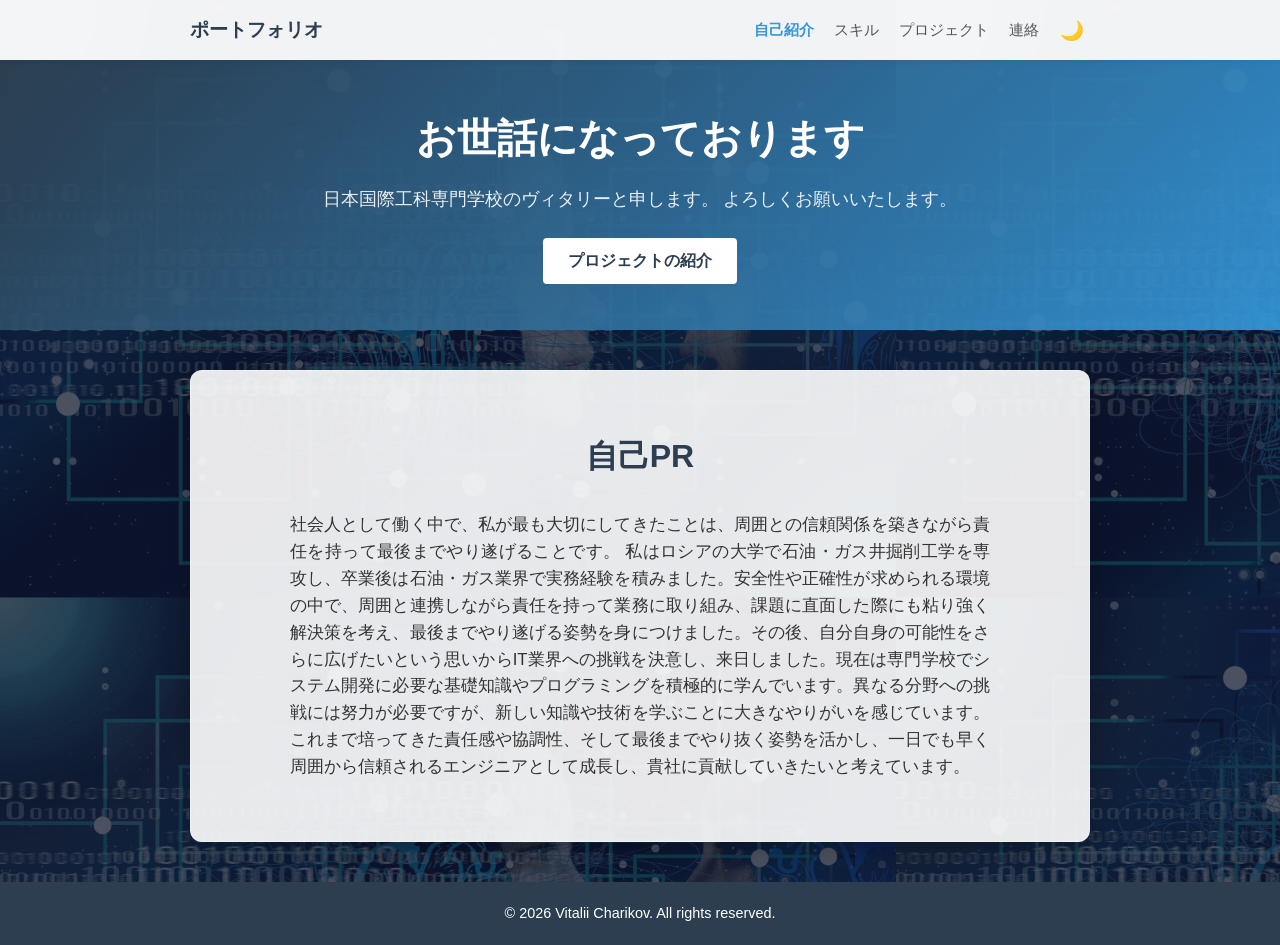
<file: index.html>
﻿<!DOCTYPE html>
<html lang="ja">
<head>
    <meta charset="UTF-8">
    <meta name="viewport" content="width=device-width, initial-scale=1.0">
    <title>Portfolio | 自己PR</title>
    <link rel="stylesheet" href="mystyle.css">
</head>

    <body class="page-index">
    <header class="header">
        <div class="container nav-container">
            <a href="index.html" class="logo">ポートフォリオ</a>
            <div class="nav-right" style="display: flex; align-items: center; gap: 15px;">
            <nav class="nav" id="nav-menu">
                <ul class="nav-list">
                    <li><a href="index.html" class="active">自己紹介</a></li>
                    <li><a href="skills.html">スキル</a></li>
                    <li><a href="projects.html">プロジェクト</a></li>
                    <li><a href="contact.html">連絡</a></li>
                </ul>
            </nav>
                <button id="theme-toggle" class="theme-btn" title="テーマを切り替える">🌙</button>
                <button class="burger" id="burger-btn" aria-label="メニュー">
                    <span></span>
                    <span></span>
                    <span></span>
                    </button>
                </div>
</div>
    </header>

    <section class="hero">
        <div class="container hero-content">
            <h1>お世話になっております</h1>
            <p>日本国際工科専門学校のヴィタリーと申します。
            よろしくお願いいたします。</p>
            <a href="projects.html" class="btn">プロジェクトの紹介</a>
        </div>
    </section>

    <main class="container">
        <section class="section">
            <h2>自己PR</h2>
            <p class="about-text">
                社会人として働く中で、私が最も大切にしてきたことは、周囲との信頼関係を築きながら責任を持って最後までやり遂げることです。
                
                私はロシアの大学で石油・ガス井掘削工学を専攻し、卒業後は石油・ガス業界で実務経験を積みました。安全性や正確性が求められる環境の中で、周囲と連携しながら責任を持って業務に取り組み、課題に直面した際にも粘り強く解決策を考え、最後までやり遂げる姿勢を身につけました。その後、自分自身の可能性をさらに広げたいという思いからIT業界への挑戦を決意し、来日しました。現在は専門学校でシステム開発に必要な基礎知識やプログラミングを積極的に学んでいます。異なる分野への挑戦には努力が必要ですが、新しい知識や技術を学ぶことに大きなやりがいを感じています。これまで培ってきた責任感や協調性、そして最後までやり抜く姿勢を活かし、一日でも早く周囲から信頼されるエンジニアとして成長し、貴社に貢献していきたいと考えています。
            </p>
        </section>
    </main>

    <footer class="footer">
        <div class="container">
            <p>&copy; 2026 Vitalii Charikov. All rights reserved.</p>
        </div>
    </footer>
    <script>
        document.addEventListener("DOMContentLoaded", () => {
            const themeToggle = document.getElementById("theme-toggle");
            const body = document.body;

            
            if (localStorage.getItem("theme") === "dark") {
                body.classList.add("dark-theme");
                if (themeToggle) themeToggle.textContent = "☀️";
            }

           
            if (themeToggle) {
                themeToggle.addEventListener("click", () => {
                    body.classList.toggle("dark-theme");

                    if (body.classList.contains("dark-theme")) {
                        localStorage.setItem("theme", "dark");
                        themeToggle.textContent = "☀️";
                    } else {
                        localStorage.setItem("theme", "light");
                        themeToggle.textContent = "🌙";
                    }
                });
            }
        });
    </script> 
    <script>
        document.addEventListener("DOMContentLoaded", () => {
            const burgerBtn = document.getElementById("burger-btn");
            const navMenu = document.getElementById("nav-menu");

            if (burgerBtn && navMenu) {
                
                burgerBtn.addEventListener("click", () => {
                    burgerBtn.classList.toggle("active");
                    navMenu.classList.toggle("active");
                });

               
                const navLinks = navMenu.querySelectorAll("a");
                navLinks.forEach(link => {
                    link.addEventListener("click", () => {
                        burgerBtn.classList.remove("active");
                        navMenu.classList.remove("active");
                    });
                });
            }
        });
    </script>
</body>
</html>
</file>
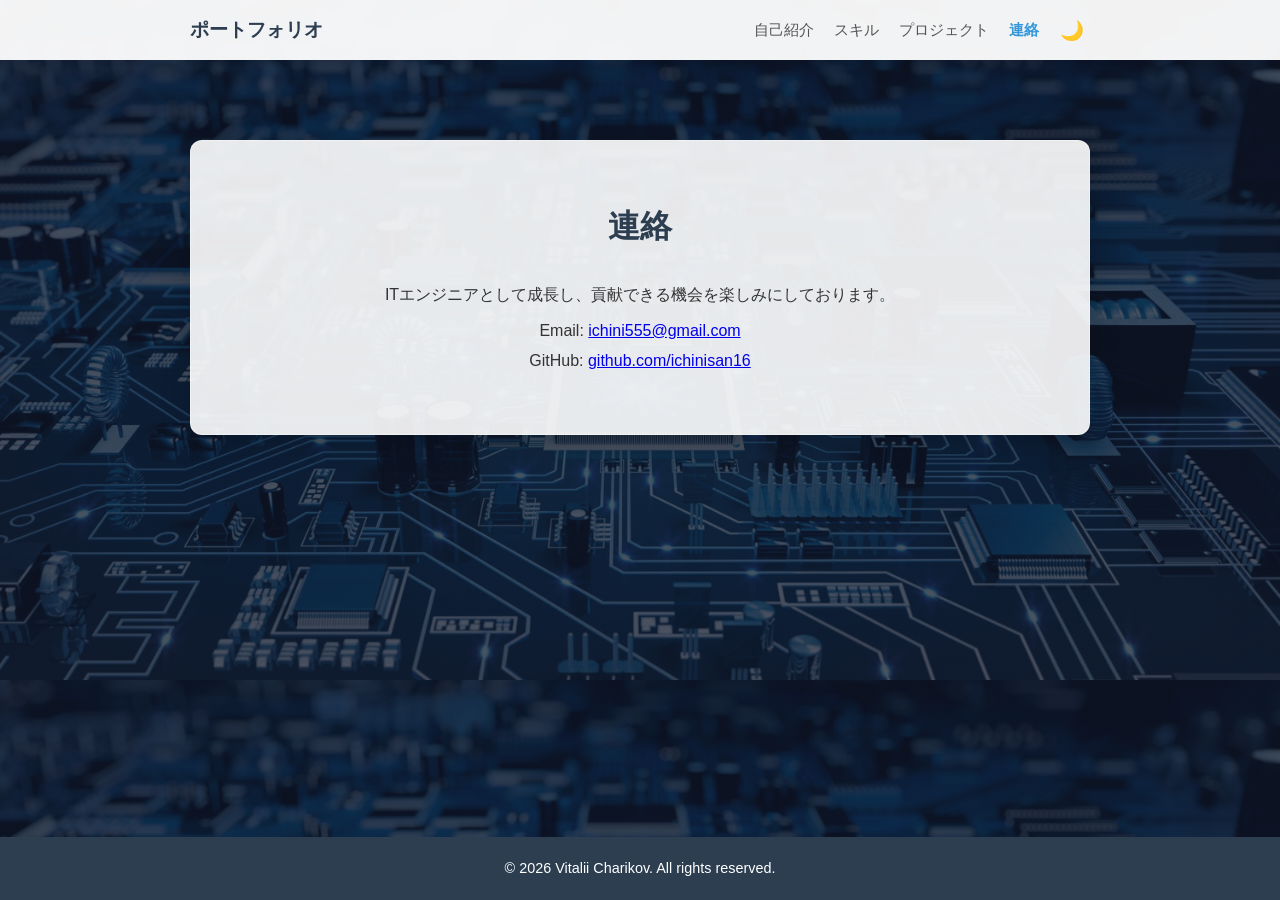
<file: contact.html>
﻿<!DOCTYPE html>
<html lang="ja">
<head>
    <meta charset="UTF-8">
    <meta name="viewport" content="width=device-width, initial-scale=1.0">
    <title>Portfolio | 連絡</title>
    <link rel="stylesheet" href="mystyle.css">
</head>
<body>
    <body class="page-contact">
        <header class="header">
            <div class="container nav-container">
                <a href="index.html" class="logo">ポートフォリオ</a>
                <div class="nav-right" style="display: flex; align-items: center; gap: 15px;">
                    <nav class="nav" id="nav-menu">
                        <ul class="nav-list">
                            <li><a href="index.html">自己紹介</a></li>
                            <li><a href="skills.html">スキル</a></li>
                            <li><a href="projects.html">プロジェクト</a></li>
                            <li><a href="contact.html" class="active">連絡</a></li>
                        </ul>
                    </nav>
                    <button id="theme-toggle" class="theme-btn" title="テーマを切り替える">🌙</button>
                    <button class="burger" id="burger-btn" aria-label="メニュー">
                        <span></span>
                        <span></span>
                        <span></span>
                    </button>
                </div>
            </div>
        </header>

        <main class="container" style="margin-top: 100px;">
            <section class="section text-center">
                <h2>連絡</h2>
                <p style="margin-bottom: 10px;">ITエンジニアとして成長し、貢献できる機会を楽しみにしております。</p>
                <p style="margin-bottom: 5px;">Email: <a href="mailto:ichini555@gmail.com">ichini555@gmail.com</a></p>
                <p>GitHub: <a href="https://github.com" target="_blank">github.com/ichinisan16</a></p>
            </section>
        </main>

        <footer class="footer">
            <div class="container">
                <p>&copy; 2026 Vitalii Charikov. All rights reserved.</p>
            </div>
        </footer>
        <script>
            document.addEventListener("DOMContentLoaded", () => {
                const themeToggle = document.getElementById("theme-toggle");
                const body = document.body;

                // Проверяем, какая тема была выбрана ранее
                if (localStorage.getItem("theme") === "dark") {
                    body.classList.add("dark-theme");
                    if (themeToggle) themeToggle.textContent = "☀️";
                }

                // Переключение по клику
                if (themeToggle) {
                    themeToggle.addEventListener("click", () => {
                        body.classList.toggle("dark-theme");

                        if (body.classList.contains("dark-theme")) {
                            localStorage.setItem("theme", "dark");
                            themeToggle.textContent = "☀️";
                        } else {
                            localStorage.setItem("theme", "light");
                            themeToggle.textContent = "🌙";
                        }
                    });
                }
            });
        </script>
        <script>
            document.addEventListener("DOMContentLoaded", () => {
                const burgerBtn = document.getElementById("burger-btn");
                const navMenu = document.getElementById("nav-menu");

                if (burgerBtn && navMenu) {
                    // Открытие/закрытие по клику на бургер
                    burgerBtn.addEventListener("click", () => {
                        burgerBtn.classList.toggle("active");
                        navMenu.classList.toggle("active");
                    });

                    // Автоматическое закрытие меню при клике на любую ссылку в нем
                    const navLinks = navMenu.querySelectorAll("a");
                    navLinks.forEach(link => {
                        link.addEventListener("click", () => {
                            burgerBtn.classList.remove("active");
                            navMenu.classList.remove("active");
                        });
                    });
                }
            });
        </script>
    </body>
</html>
</file>
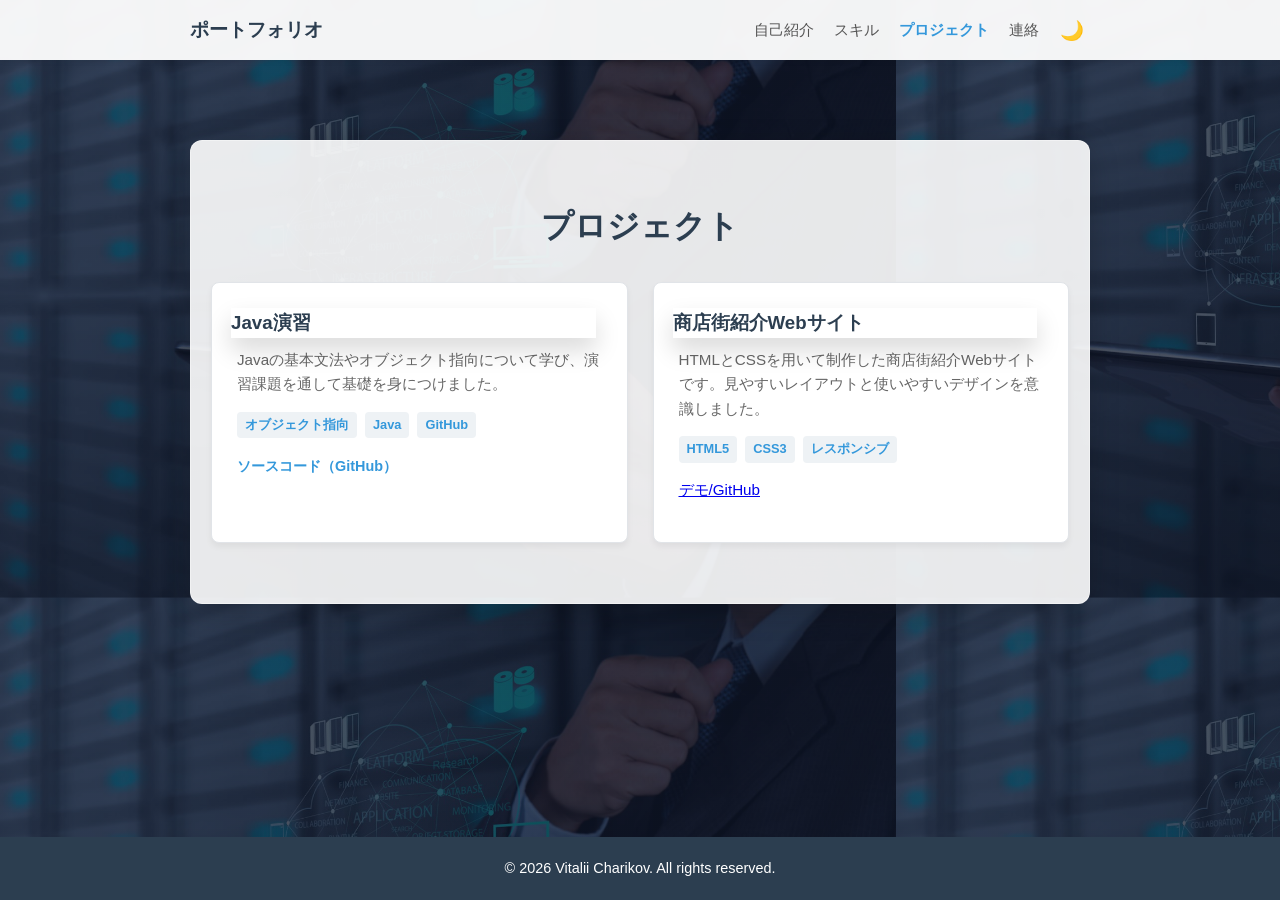
<file: projects.html>
﻿<!DOCTYPE html>
<html lang="ja">
<head>
    <meta charset="UTF-8">
    <meta name="viewport" content="width=device-width, initial-scale=1.0">
    <title>Portfolio | プロジェクト</title>
    <link rel="stylesheet" href="mystyle.css">
</head>
<body>
    <body class="page-projects">
        <header class="header">
            <div class="container nav-container">
                <a href="index.html" class="logo">ポートフォリオ</a>
                <div class="nav-right" style="display: flex; align-items: center; gap: 15px;">
                    <nav class="nav" id="nav-menu">
                        <ul class="nav-list">
                            <li><a href="index.html">自己紹介</a></li>
                            <li><a href="skills.html">スキル</a></li>
                            <li><a href="projects.html" class="active">プロジェクト</a></li>
                            <li><a href="contact.html">連絡</a></li>
                        </ul>
                    </nav>
                    <button id="theme-toggle" class="theme-btn" title="テーマを切り替える">🌙</button>
                    <button class="burger" id="burger-btn" aria-label="メニュー">
                        <span></span>
                        <span></span>
                        <span></span>
                    </button>
                </div>
            </div>
        </header>

        <main class="container" style="margin-top: 100px;">
            <section class="section">
                <h2>プロジェクト</h2>
                <div class="projects-grid">
                    <div class="project-card">
                        <h3>Java演習</h3>
                        <p>Javaの基本文法やオブジェクト指向について学び、演習課題を通して基礎を身につけました。</p>
                        <div class="tags">
                            <span>オブジェクト指向</span>
                            <span>Java</span>
                            <span>GitHub</span>
                        </div>
                        <a href="https://github.com/ichini555-ui/Java-" target="_blank" class="project-link">ソースコード（GitHub）</a>
                    </div>

                    <div class="project-card">
                        <h3>商店街紹介Webサイト</h3>
                        <p>HTMLとCSSを用いて制作した商店街紹介Webサイトです。見やすいレイアウトと使いやすいデザインを意識しました。</p>
                        <div class="tags">
                            <span>HTML5</span>
                            <span>CSS3</span>
                            <span>レスポンシブ</span>
                        </div>
                        
                        <p>
                            
                            <a href="https://github.com/ichini555-ui/-Web-" target="_blank">デモ/GitHub</a>
                            </p>
                    </div>
                </div>
            </section>
        </main>

        <footer class="footer">
            <div class="container">
                <p>&copy; 2026 Vitalii Charikov. All rights reserved.</p>
            </div>
        </footer>
        <script>
            document.addEventListener("DOMContentLoaded", () => {
                const themeToggle = document.getElementById("theme-toggle");
                const body = document.body;

                // Проверяем, какая тема была выбрана ранее
                if (localStorage.getItem("theme") === "dark") {
                    body.classList.add("dark-theme");
                    if (themeToggle) themeToggle.textContent = "☀️";
                }

                // Переключение по клику
                if (themeToggle) {
                    themeToggle.addEventListener("click", () => {
                        body.classList.toggle("dark-theme");

                        if (body.classList.contains("dark-theme")) {
                            localStorage.setItem("theme", "dark");
                            themeToggle.textContent = "☀️";
                        } else {
                            localStorage.setItem("theme", "light");
                            themeToggle.textContent = "🌙";
                        }
                    });
                }
            });
        </script>
        <script>
            document.addEventListener("DOMContentLoaded", () => {
                const burgerBtn = document.getElementById("burger-btn");
                const navMenu = document.getElementById("nav-menu");

                if (burgerBtn && navMenu) {
                    // Открытие/закрытие по клику на бургер
                    burgerBtn.addEventListener("click", () => {
                        burgerBtn.classList.toggle("active");
                        navMenu.classList.toggle("active");
                    });

                    // Автоматическое закрытие меню при клике на любую ссылку в нем
                    const navLinks = navMenu.querySelectorAll("a");
                    navLinks.forEach(link => {
                        link.addEventListener("click", () => {
                            burgerBtn.classList.remove("active");
                            navMenu.classList.remove("active");
                        });
                    });
                }
            });
        </script>
    </body>
</html>
</file>
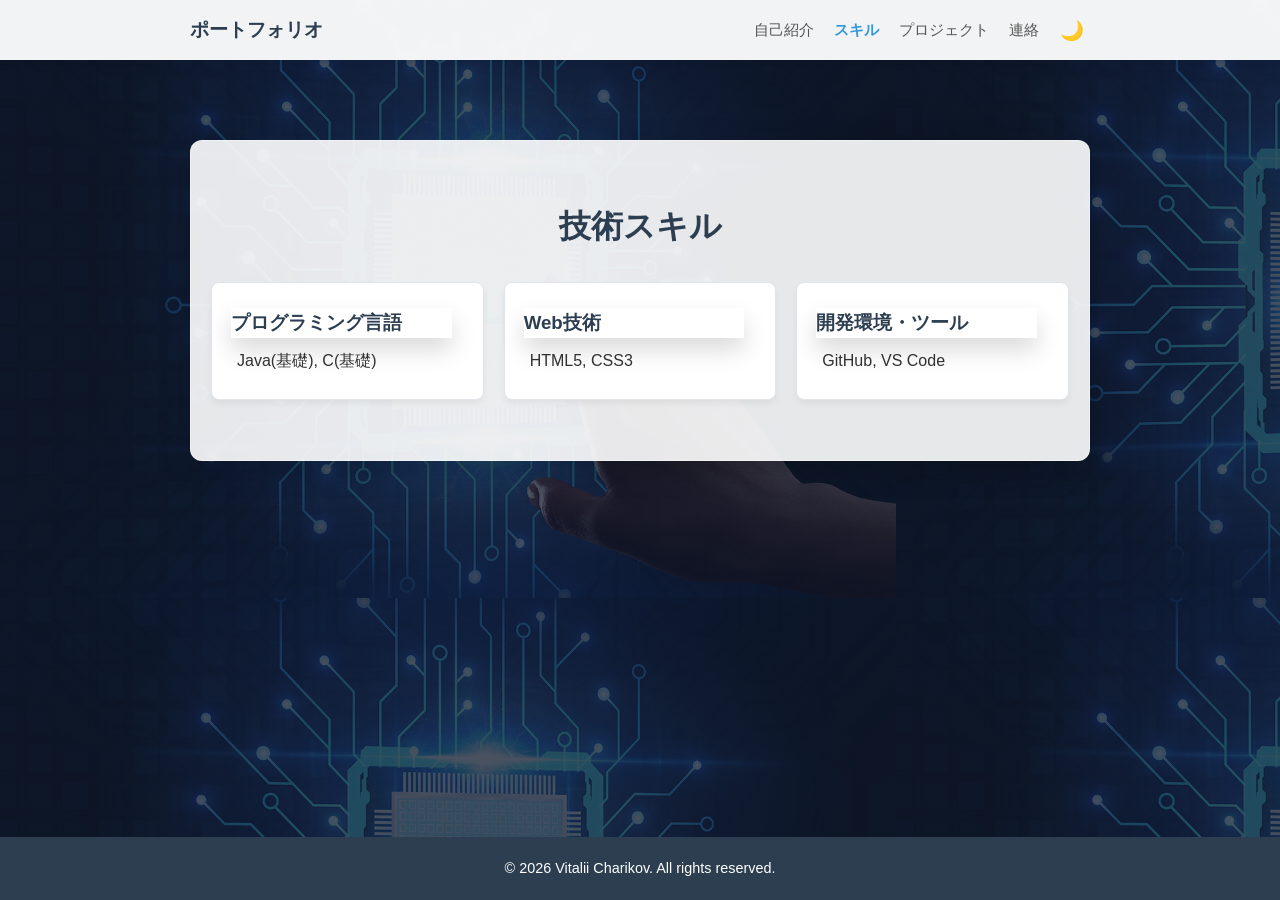
<file: skills.html>
﻿<!DOCTYPE html>
<html lang="ja">
<head>
    <meta charset="UTF-8">
    <meta name="viewport" content="width=device-width, initial-scale=1.0">
    <title>Portfolio | スキル</title>
    <link rel="stylesheet" href="mystyle.css">
</head>
<body>
    <body class="page-skills">
        <header class="header">
            <div class="container nav-container">
                <a href="index.html" class="logo">ポートフォリオ</a>
                <div class="nav-right" style="display: flex; align-items: center; gap: 15px;">
                    <nav class="nav" id="nav-menu">
                        <ul class="nav-list">
                            <li><a href="index.html">自己紹介</a></li>
                            <li><a href="skills.html" class="active">スキル</a></li>
                            <li><a href="projects.html">プロジェクト</a></li>
                            <li><a href="contact.html">連絡</a></li>
                        </ul>
                    </nav>
                    <button id="theme-toggle" class="theme-btn" title="テーマを切り替える">🌙</button>
                    <button class="burger" id="burger-btn" aria-label="メニュー">
                        <span></span>
                        <span></span>
                        <span></span>
                    </button>
                </div>
            </div>
        </header>

        <main class="container" style="margin-top: 100px;">
            <section class="section">
                <h2>技術スキル</h2>
                <div class="skills-grid">
                    <div class="skill-card">
                        <h3>プログラミング言語</h3>
                        <p>Java(基礎), C(基礎)</p>
                    </div>
                    <div class="skill-card">
                        <h3>Web技術</h3>
                        <p>HTML5, CSS3</p>
                    </div>
                    <div class="skill-card">
                        <h3>開発環境・ツール</h3>
                        <p> GitHub, VS Code</p>
                    </div>
                </div>
            </section>
        </main>

        <footer class="footer">
            <div class="container">
                <p>&copy; 2026 Vitalii Charikov. All rights reserved.</p>
            </div>
        </footer>
        <script>
            document.addEventListener("DOMContentLoaded", () => {
                const themeToggle = document.getElementById("theme-toggle");
                const body = document.body;

                
                if (localStorage.getItem("theme") === "dark") {
                    body.classList.add("dark-theme");
                    if (themeToggle) themeToggle.textContent = "☀️";
                }

                
                if (themeToggle) {
                    themeToggle.addEventListener("click", () => {
                        body.classList.toggle("dark-theme");

                        if (body.classList.contains("dark-theme")) {
                            localStorage.setItem("theme", "dark");
                            themeToggle.textContent = "☀️";
                        } else {
                            localStorage.setItem("theme", "light");
                            themeToggle.textContent = "🌙";
                        }
                    });
                }
            });
        </script>
        <script>
            document.addEventListener("DOMContentLoaded", () => {
                const burgerBtn = document.getElementById("burger-btn");
                const navMenu = document.getElementById("nav-menu");

                if (burgerBtn && navMenu) {
                    
                    burgerBtn.addEventListener("click", () => {
                        burgerBtn.classList.toggle("active");
                        navMenu.classList.toggle("active");
                    });

                    
                    const navLinks = navMenu.querySelectorAll("a");
                    navLinks.forEach(link => {
                        link.addEventListener("click", () => {
                            burgerBtn.classList.remove("active");
                            navMenu.classList.remove("active");
                        });
                    });
                }
            });
        </script>
    </body>
</html>
</file>
<file: mystyle.css>
* {
    margin: 0;
    padding: 0;
    box-sizing: border-box;
}

body {
    font-family: 'Helvetica Neue', Arial, sans-serif, 'Meiryo';
    color: #333;
    line-height: 1.6;
    background-size: cover;
    background-position: center;
    background-repeat: no-repeat;
    background-attachment: fixed;
    min-height: 100vh;
    display: flex;
    flex-direction: column;
}
body.page-index{
    background: linear-gradient(rgba(15, 23, 42, 0.75), rgba(15, 23, 42, 0.75)), url('gazo1.jpg');
    background-size: 70% auto;
    
}
    body.page-skills {
        background: linear-gradient(rgba(15, 23, 42, 0.75), rgba(15, 23, 42, 0.75)), url('gazo2.jpg');
        background-size: 70% auto;
       
    }
    body.page-projects {
        background: linear-gradient(rgba(15, 23, 42, 0.75), rgba(15, 23, 42, 0.75)), url('gazo3.jpg');
        background-size: 70% auto;
        
    }
    body.page-contact {
        background: linear-gradient(rgba(15, 23, 42, 0.75), rgba(15, 23, 42, 0.75)), url('gazo4.jpg');
        background-size: 100% auto;
       
    }

        .container {
            width: 90%;
            max-width: 900px;
            margin: 0 auto;
        }

        .header {
            position: fixed;
            top: 0;
            left: 0;
            width: 100%;
            background: rgba(255, 255, 255, 0.95);
            backdrop-filter: blur(5px);
            box-shadow: 0 2px 5px rgba(0,0,0,0.05);
            z-index: 1000;
        }

        .nav-container {
            display: flex;
            justify-content: space-between;
            align-items: center;
            height: 60px;
        }

        .logo {
            font-weight: bold;
            font-size: 1.2rem;
            color: #2c3e50;
            text-decoration: none;
        }

        .nav-list {
            display: flex;
            list-style: none;
            gap: 20px;
        }

            .nav-list a {
                text-decoration: none;
                color: #555;
                font-size: 0.95rem;
                transition: color 0.3s;
            }

                .nav-list a:hover,
                .nav-list a.active {
                    color: #3498db;
                    font-weight: bold;
                }

        .hero {
            height: 30vh;
            min-height: 250px;
            background: linear-gradient(135deg, rgba(44, 62, 80, 0.9), rgba(52, 152, 219, 0.9));
            color: white;
            display: flex;
            align-items: center;
            text-align: center;
            margin-top: 60px;
        }

        .hero-content {
            width: 100%;
        }

            .hero-content h1 {
                font-size: 2.5rem;
                margin-bottom: 15px;
            }

            .hero-content p {
                font-size: 1.1rem;
                margin-bottom: 25px;
                opacity: 0.9;
            }

        .btn {
            display: inline-block;
            padding: 10px 25px;
            background: #ffffff;
            color: #2c3e50;
            border-radius: 4px;
            text-decoration: none;
            font-weight: bold;
            transition: transform 0.2s ease, background 0.3s ease, box-shadow 0.3s ease;
        }

            .btn:hover {
                background: #ecf0f1;
                transform: translateY(-2px);
                box-shadow: 0 4px 10px rgba(0, 0, 0, 0.1);
            }

        .section {
            padding: 60px 20px;
            background: rgba(255, 255, 255, 0.9);
            max-width: 900px;
            margin: 40px auto;
            border-radius: 12px;
            box-shadow: 0 8px 30px rgba(0, 0, 0, 0.2);
            border: 1px solid rgba(255, 255, 255, 0.4);
            
        }

            .section h2 {
                text-align: center;
                margin-bottom: 30px;
                font-size: 2rem;
                color: #2c3e50;
            }

        .about-text {
            max-width: 700px;
            margin: 0 auto;
            text-align: justify;
            font-size: 1.05rem;
        }

        .skills-grid {
            display: grid;
            grid-template-columns: repeat(auto-fit, minmax(250px, 1fr));
            gap: 20px;
        }

        .skill-card, .project-card {
            background: #ffffff;
            padding: 25px;
            border-radius: 8px;
            box-shadow: 0 4px 6px rgba(0,0,0,0.05);
            border: 1px solid #e1e4e8;
            transition: transform 0.3s ease, box-shadow 0.3s ease;
        }

            .skill-card h3, .project-card h3 {
                transform: translate(-6px);
                box-shadow: 0 12px 25px rgba(0, 0, 0, 0.15);
                margin-bottom: 10px;
                color: #2c3e50;
            }


        .projects-grid {
            display: grid;
            grid-template-columns: repeat(auto-fit, minmax(280px, 1fr));
            gap: 25px;
        }

        .project-card p {
            margin-bottom: 15px;
            color: #666;
            font-size: 0.95rem;
        }

        .tags {
            display: flex;
            gap: 8px;
            margin-bottom: 15px;
        }

            .tags span {
                background: #eef2f5;
                color: #3498db;
                padding: 3px 8px;
                border-radius: 4px;
                font-size: 0.8rem;
                font-weight: bold;
            }

        .project-link {
            color: #3498db;
            text-decoration: none;
            font-weight: bold;
            font-size: 0.9rem;
        }

            .project-link:hover {
                text-decoration: underline;
            }

        .text-center {
            text-align: center;
        }

        .footer {
            background: #2c3e50;
            color: white;
            text-align: center;
            padding: 20px 0;
            font-size: 0.9rem;
            margin-top: auto;
        }

        body {
            animation: fadeIn 0.4s ease-in-out;
        }

        @keyframes fadeIn {
            from {
                opacity: 0;
                transform: translateY(8px);
            }

            to {
                opacity: 1;
                transform: translateY(0);
            }
        }

.theme-btn {
    background: none;
    border: none;
    font-size: 1.2rem;
    cursor: pointer;
    padding: 6px;
    border-radius: 50%;
    transition: background 0.3s;
}

    .theme-btn:hover {
        background: rgba(0, 0, 0, 0.05);
    }


body.dark-theme {
    color: #f1f5f9;
}

    body.dark-theme .header {
        background: rgba(15, 23, 42, 0.95);
        box-shadow: 0 2px 5px rgba(0, 0, 0, 0.3);
    }

    body.dark-theme .logo {
        color: #f1f5f9;
    }

    body.dark-theme .nav-list a {
        color: #94a3b8;
    }

        body.dark-theme .nav-list a:hover,
        body.dark-theme .nav-list a.active {
            color: #38bdf8;
        }

    body.dark-theme .theme-btn:hover {
        background: rgba(255, 255, 255, 0.1);
    }

    body.dark-theme .section {
        background: rgba(30, 41, 59, 0.95);
        border-color: rgba(255, 255, 255, 0.08);
        box-shadow: 0 8px 30px rgba(0, 0, 0, 0.4);
    }

        body.dark-theme .section h2,
        body.dark-theme .skill-card h3,
        body.dark-theme .project-card h3 {
            color: #f1f5f9;
        }

    body.dark-theme .skill-card,
    body.dark-theme .project-card {
        background: #1e293b;
        border-color: #334155;
    }

        body.dark-theme .project-card p,
        body.dark-theme .about-text {
            color: #cbd5e1;
        }

    body.dark-theme .tags span {
        background: #334155;
        color: #38bdf8;
    }

    body.dark-theme .footer {
        background: #090d16;
    }

.burger {
    display: none;
    background: none;
    border: none;
    cursor: pointer;
    flex-direction: column;
    justify-content: space-between;
    width: 24px;
    height: 18px;
    padding: 0;
    z-index: 1001;
}

    .burger span {
        display: block;
        width: 100%;
        height: 2px;
        background: #2c3e50;
        border-radius: 2px;
        transition: all 0.3s ease;
    }

body.dark-theme .burger span {
    background: #f1f5f9;
}


@media (max-width: 768px) {
    .burger {
        display: flex; 
    }

    .nav {
        position: fixed;
        top: 60px;
        right: -100%; 
        width: 100%;
        height: calc(100vh - 60px);
        background: rgba(255, 255, 255, 0.98);
        backdrop-filter: blur(10px);
        flex-direction: column;
        justify-content: center;
        transition: right 0.3s ease;
        box-shadow: -5px 0 15px rgba(0, 0, 0, 0.1);
    }

    body.dark-theme .nav {
        background: rgba(15, 23, 42, 0.98);
    }

    
    .nav.active {
        right: 0;
    }

    .nav-list {
        flex-direction: column;
        align-items: center;
        gap: 30px;
    }

        .nav-list a {
            font-size: 1.2rem;
        }

    
    .burger.active span:nth-child(1) {
        transform: translateY(8px) rotate(45deg);
    }

    .burger.active span:nth-child(2) {
        opacity: 0;
    }

    .burger.active span:nth-child(3) {
        transform: translateY(-8px) rotate(-45deg);
    }
}
</file>
